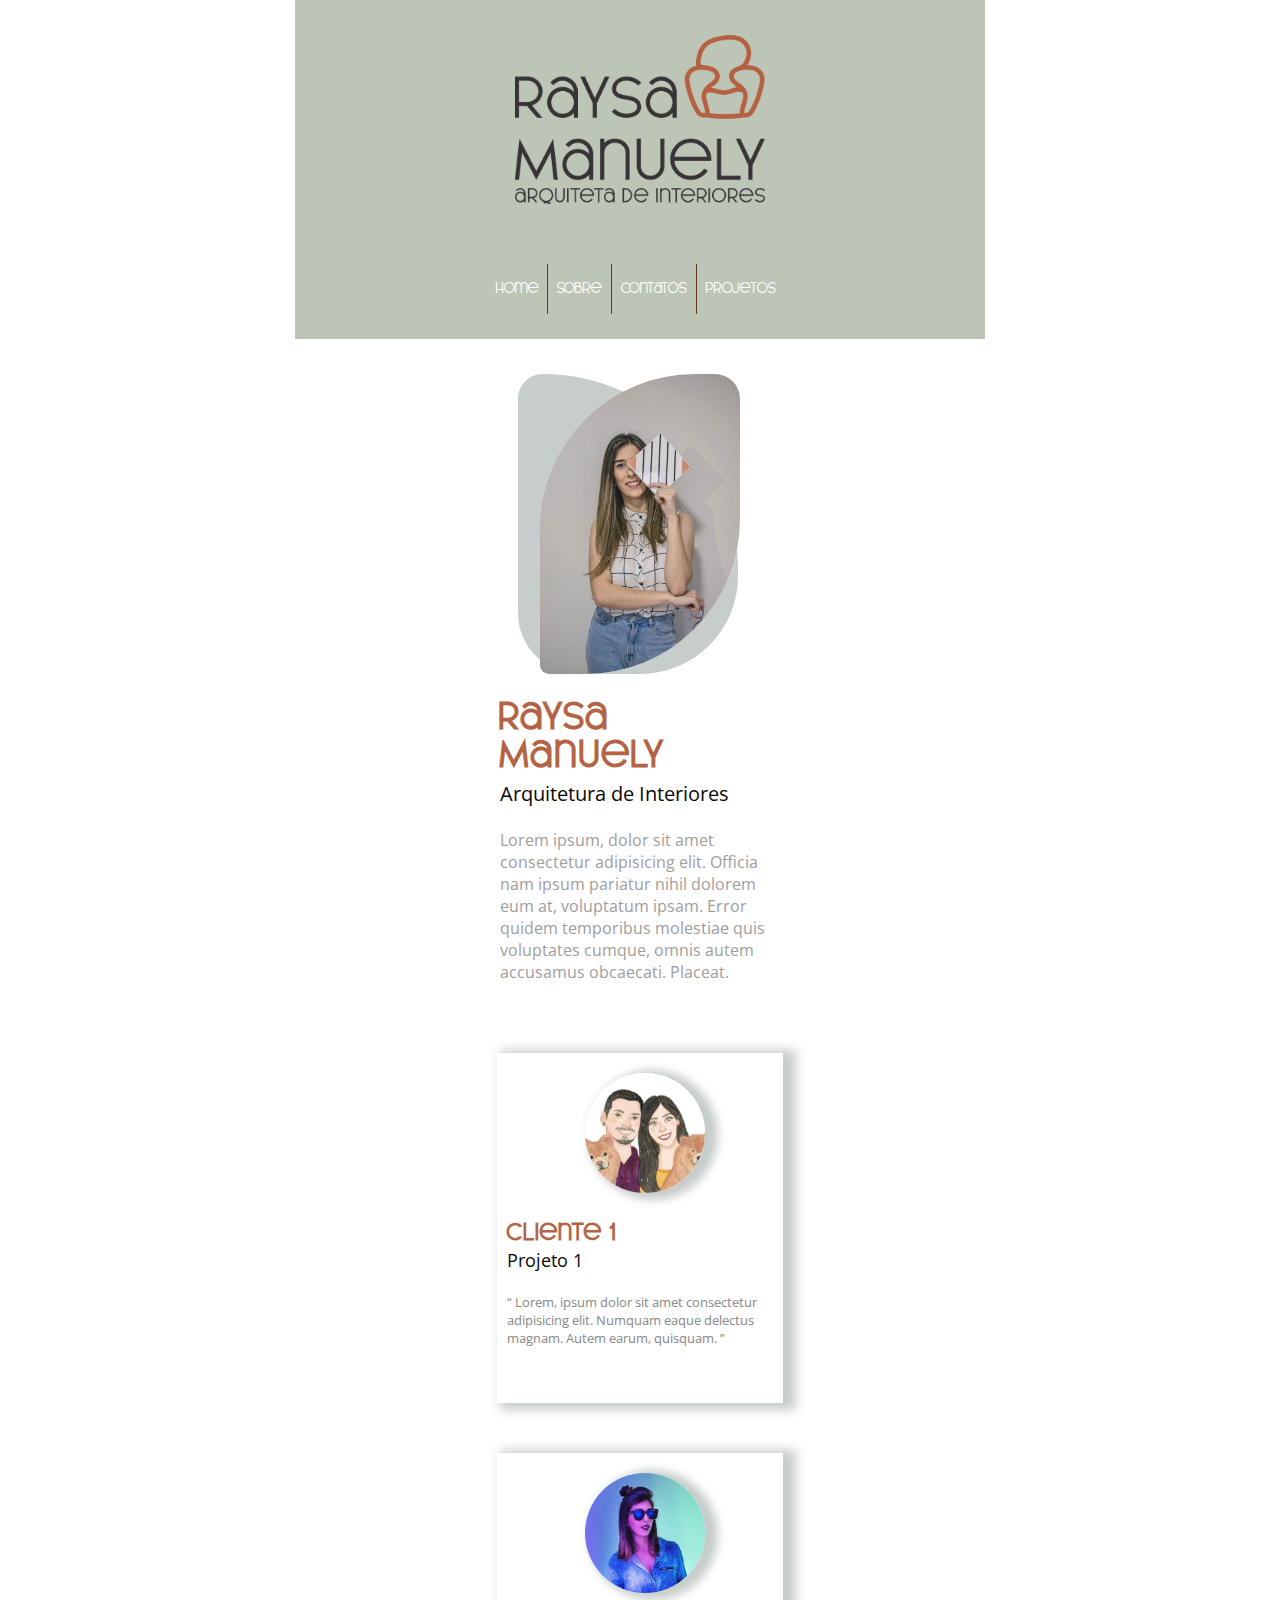
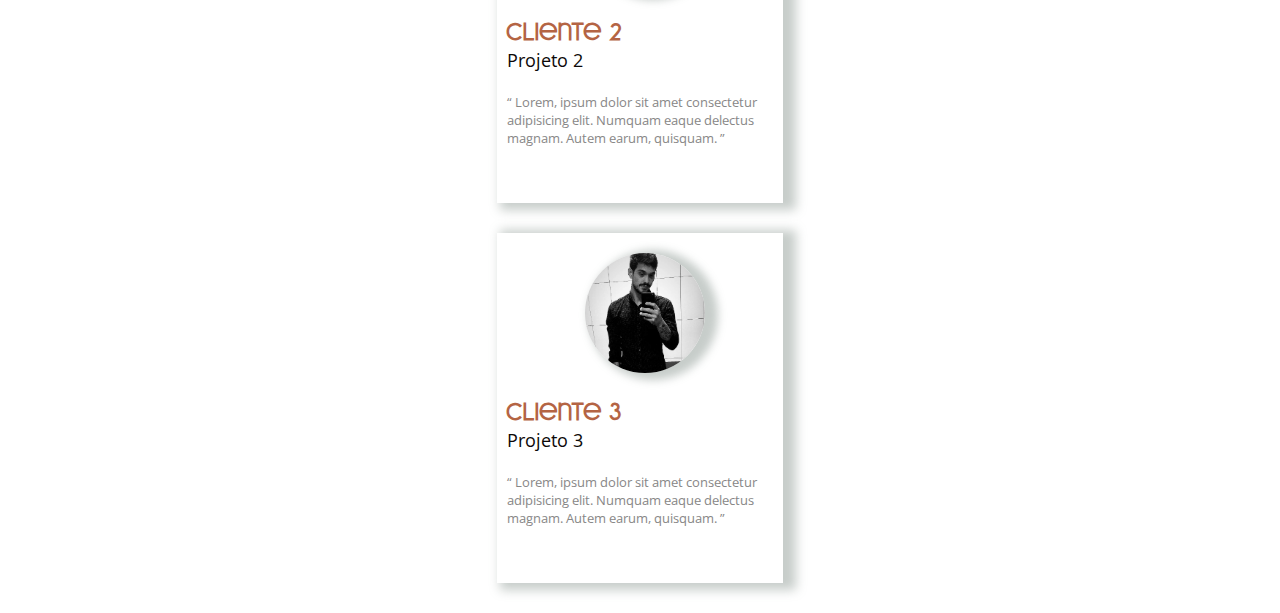
<file: index.html>
<!DOCTYPE html>
<html lang="pt-bt">
<head>
    
    <link rel="preconnect" href="https://fonts.googleapis.com">
    <link rel="preconnect" href="https://fonts.gstatic.com" crossorigin>
    
    
    <meta charset="UTF-8">
    <meta name="viewport" content="width=device-width, initial-scale=1.0">
    <meta name="description" content="">

    <title> Raysa Manuely - Arquiteta de Interiores</title>

    <link rel="icon" type="imagem/png" href="/arquivos/img/Vetorlogo.png" />
    
    <link rel="stylesheet" href="style.css">
    
    <link href="https://fonts.googleapis.com/css2?family=Open+Sans:wght@400;700&display=swap" rel="stylesheet">


</head>
<body>

    <div id="page">    
        <header id="cabecalho">


            <img src="/arquivos/img/Vetorlogo.png" alt="Logo Escrito Raysa Manuely Arquiteta de Interiores">

            <nav>

                <a class="home" href="#cabecalho"> 
                    Home 
                </a>
                    
                <a href="#principal">
                    Sobre 
                </a>
                    
                <a href="#contato"> 
                    Contatos 
                </a>
                
                <a href="#"> 
                    Projetos 
                </a>
            
            </nav>

        </header>
        <main>

            <div class="decoracao-fundo"></div>
            <section id="principal">

                
                <img  class="imagem-raysa"src="/arquivos/img/raysa_principal.jpg" alt="foto da raysa manuely segurando um azulejo">
                
                <div class="texto-principal">
                    <h1>
                        Raysa Manuely
                    </h1>
                    
                    <p class="sub-titulo">
                        Arquitetura de Interiores
                    </p>
                    
                    <p class="descricao-raysa">
                        Lorem ipsum, dolor sit amet consectetur adipisicing elit. 
                        Officia nam ipsum pariatur nihil dolorem eum at, voluptatum ipsam. 
                        Error quidem temporibus molestiae quis voluptates cumque, omnis autem accusamus obcaecati. Placeat.
                    </p>
                </div>
            </section>
        </main>
        <section class="clientes-1-box">
                
                <div class="wrapper-1">
                    <div class="cliente-1">
                        
                            <img class="cliente-img"src="/arquivos/img/199016127_386830286044877_3232246137014705388_n.jpg" alt="cliente">
                            
                            <div class="description-cliente">
                            <h2>
                                Cliente 1
                            </h2>
                            
                            <p class="subtitulo-cliente">
                                Projeto 1 
                            </p>
                            <q class="comentario-cliente">
                                Lorem, ipsum dolor sit amet consectetur adipisicing elit. 
                                Numquam eaque delectus magnam. Autem earum, quisquam.
                            </q>
                        </div>
                    </div>
                </div>
        </section>

        <section class="clientes-2-box">

            <div class="wrapper-2"></div>
                <div class="cliente-2">
                        
                        <img class="cliente-img" src="/arquivos/img/21294810_113552879312547_7813307576061263872_n.jpg" alt="cliente">
                        
                        <div class="description-cliente">
                            <h2>
                                Cliente 2
                            </h2>
                            
                            <p class="subtitulo-cliente">
                                Projeto 2 
                            </p>
                            <q class="comentario-cliente">
                                Lorem, ipsum dolor sit amet consectetur adipisicing elit. 
                                Numquam eaque delectus magnam. Autem earum, quisquam.
                            </q>
                        </div>
                </div>
        </section>
        <section class="clientes-3-box">

                <div class="wrapper-3">
                    <div class="cliente-3">
                        
                        <img class="cliente-img" src="/arquivos/img/1579654579304.jpg" alt="cliente">
                        
                        <div class="description-cliente">
                            <h2>
                                Cliente 3
                            </h2>
                            
                            <p class="subtitulo-cliente">
                                Projeto 3 
                            </p>
                            <q class="comentario-cliente">
                                Lorem, ipsum dolor sit amet consectetur adipisicing elit. 
                                Numquam eaque delectus magnam. Autem earum, quisquam.
                            </q>
                        </div>
                    </div>
                </div>    
            </section>
                <!--
            </section>

            
        </main>
        <footer>

            <section id="contato">

                <div class="whatsaap">
                    <a href=" https://api.whatsapp.com/send?phone=+5542999560116&text=Sua%20mensagem%20vai%20aqui.">
                    <img src="" alt="logo whatsapp"/>
                    </a>
                </div>

                <div class="e-mail">
                    <a href="mailto:hgrcto@gmail.com">
                    <img src="" alt="icone e-mail"/>
                    </a>
                </div>
                
                <div class="Endereco">
                    <img src="" alt="icone casa">

                        Rua Barão do Rio Branco, 3119, Apto: 101 - Laranjeiras do Sul, Paraná.

                    </img>
                    
                </div>
            </section>
            <form action="">

                <legend>Vamos Conversar sobre seu projeto?</legend>

                <div class="input-wrapper">
                
                    <label for="nome-cliente"> Nome </label>

                    <input 
                        required 
                        type="text" 
                        placeholder="Nome" 
                        id="nome-cliente"/>
                
                </div>

                <div class="input-wrapper">
                
                    <label for="telefone-cliente"> Telefone </label>

                    <input 
                        required 
                        type="number" 
                        minlength="11" 
                        placeholder="ex: (DDD) 9 xxxx-xxxx" 
                        id="telefone-cliente"/>
                
                </div>

                <div class="input-wrapper">
                
                    <label for="email-cliente"> E-mail </label>

                    <input 
                        required 
                        type="email"
                        placeholder="ex: meu.email@email.com"  
                        id="email-cliente"/>
                
                </div>
                <div class="input-wrapper">
                
                    <label for="text-cliente"> Sua idéia de projeto </label>

                    <input 
                        required 
                        type="text" 
                        placeholder="Conte-me sobre seu projeto"
                        id="text-cliente" />
                
                </div>
            </form>

            
        </footer>
    </div>
</body>
</html>
</file>
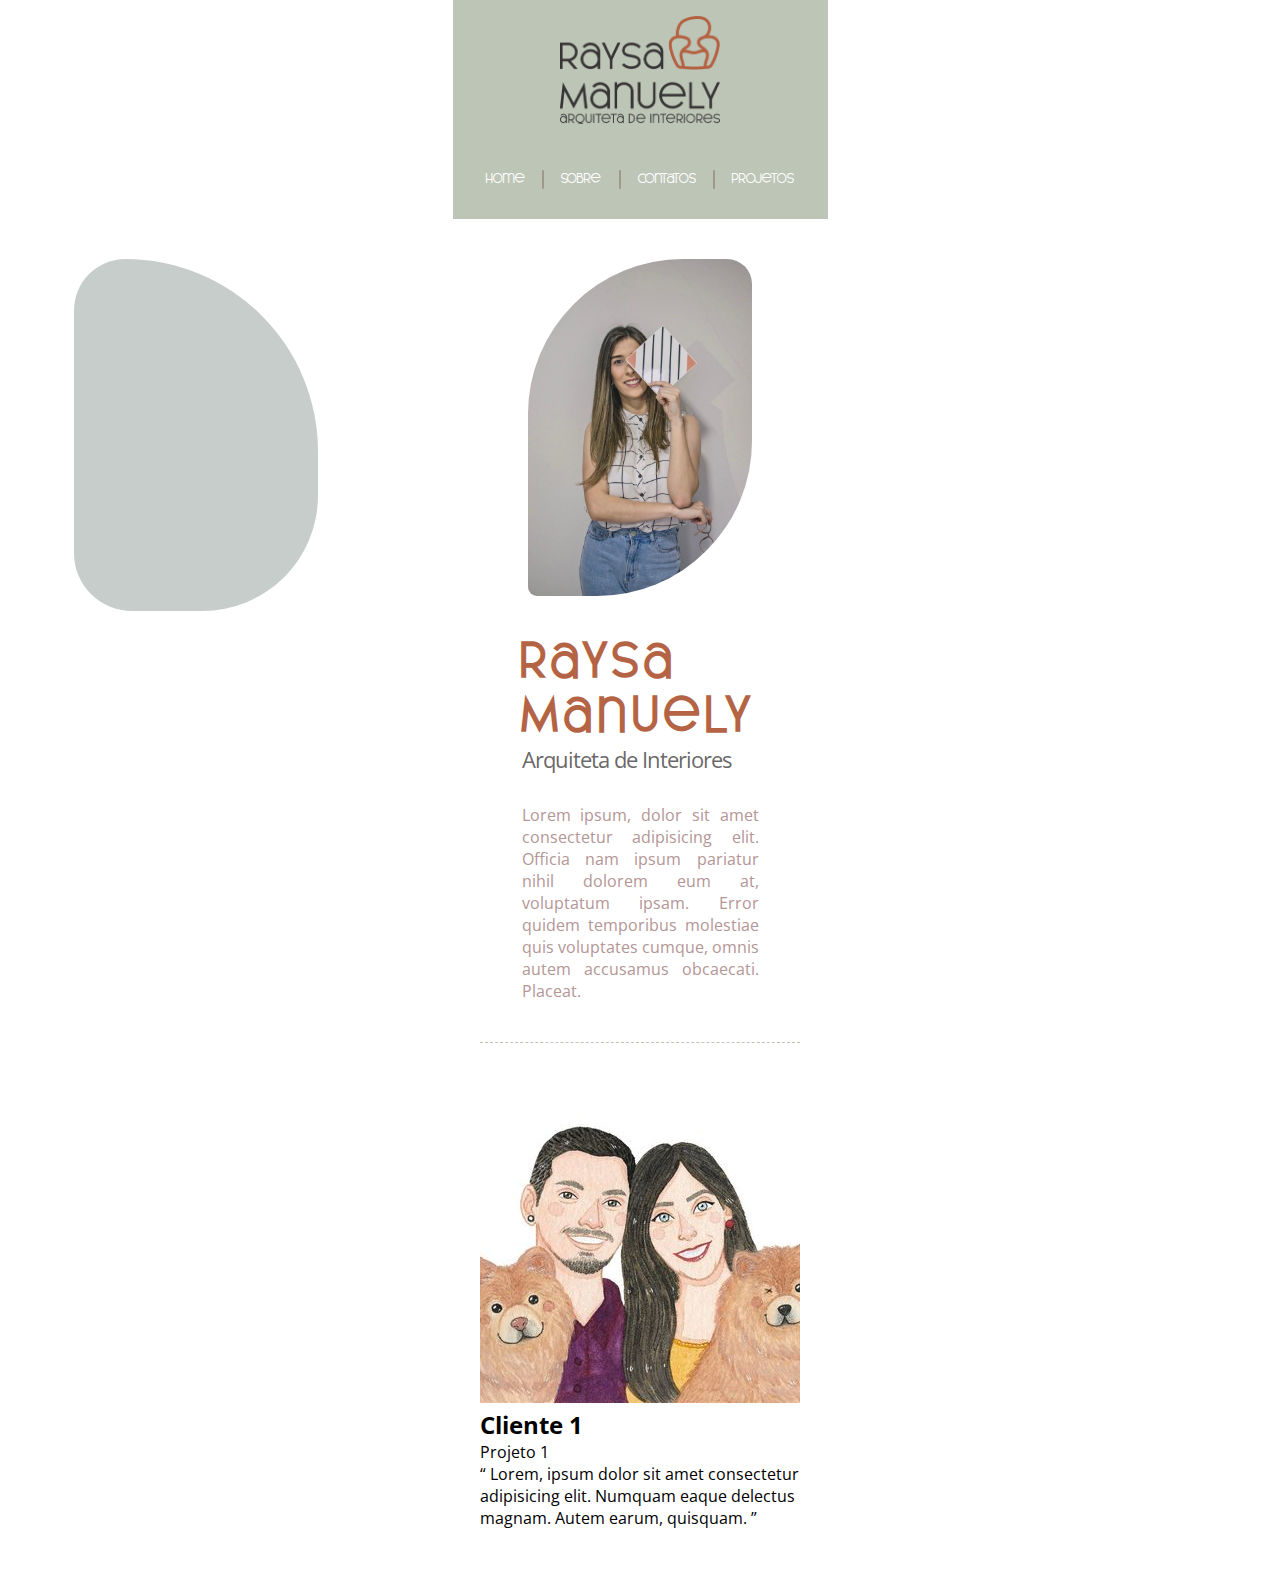
<file: Alteração-no-Codigo/preimeira_alteracao.html>
<!DOCTYPE html>
<html lang="pt-bt">
<head>
    
    <link rel="preconnect" href="https://fonts.googleapis.com">
    <link rel="preconnect" href="https://fonts.gstatic.com" crossorigin>
    
    
    <meta charset="UTF-8">
    <meta name="viewport" content="width=device-width, initial-scale=1.0">
    <meta name="description" content="">

    <title> Raysa Manuely - Arquiteta de Interiores</title>

    <link rel="icon" type="imagem/png" href="/arquivos/img/Vetorlogo.png" />
    
    <link rel="stylesheet" href="/Alteração-no-Codigo/alteracao.css">
    
    <link href="https://fonts.googleapis.com/css2?family=Open+Sans:wght@400;700&display=swap" rel="stylesheet">


</head>

<div id="page">    

    <header>


        <img src="/arquivos/img/Vetorlogo.png" alt="Logo Escrito Raysa Manuely Arquiteta de Interiores">

        <nav>

            <a class="home" href="#cabecalho"> 
                Home 
            </a>
            
            <div class="linha-separacao"></div>
            
            <a href="#principal">
                Sobre 
            </a>

            <div class="linha-separacao"></div>
            
            <a href="#contato"> 
                Contatos 
            </a>
            
            <div class="linha-separacao"></div>

            <a href="#"> 
                Projetos 
            </a>

        </nav>

    </header>
      <main>

            <div class="decoracao-fundo"></div>
            <section id="principal">

                
                <img  class="imagem-raysa"src="/arquivos/img/raysa_principal.jpg" alt="foto da raysa manuely segurando um azulejo">
                
                <div class="texto-principal">
                    <h1>
                        Raysa Manuely
                    </h1>
                    
                    <p class="sub-titulo">
                        Arquiteta de Interiores
                    </p>
                    
                    <p>
                        Lorem ipsum, dolor sit amet consectetur adipisicing elit. 
                        Officia nam ipsum pariatur nihil dolorem eum at, voluptatum ipsam. 
                        Error quidem temporibus molestiae quis voluptates cumque, omnis autem accusamus obcaecati. Placeat.
                    </p>

                </div>
                <div class="linha-horizontal"></div>
                    
            </section>

            <section class="clientes-1-box">
                
                <div class="wrapper-1">
                    <div class="cliente-1">
                        
                            <img class="cliente-img"src="/arquivos/img/199016127_386830286044877_3232246137014705388_n.jpg" alt="cliente">
                            
                            <div class="description-cliente">
                            <h2>
                                Cliente 1
                            </h2>
                            
                            <p class="subtitulo-cliente">
                                Projeto 1 
                            </p>
                            <q>
                                Lorem, ipsum dolor sit amet consectetur adipisicing elit. 
                                Numquam eaque delectus magnam. Autem earum, quisquam.
                            </q>
                        </div>
                    </div>
                </div>
            </section>
</file>
<file: style.css>
@font-face {
    font-family: leporsche;
    src: url(/LEPORSCHE.otf);
  }
*{
    margin:0;
    padding:0;
    box-sizing: border-box;
}
/*.color1 { #a22c27 };
.color2 { #4f2621 };
.color3 { #9f8241 };
.color4 { #ebd592 };
.color5 { #929867 };*/
:root{
    font-size: 10px;
}
#page{
    
    max-width: 69.0rem;
    
    margin: 0 auto;
    
    background-color:#ffffff;
}
body,p, .clientes{
    font-family: 'Open Sans', sans-serif;
}
header{   
    background-color: #bcc5b6;

    display: flex;
    flex-direction: column;
    align-items: center;
    gap: 2.5rem;
    padding: 0 5px 0 5px;
}
header img{
    
    max-width: 25rem;
    height: auto;
    
    margin: 3.5rem auto;
    
}
header nav{
    max-width: 37.5rem;
    
    display: flex;
    flex-direction: row;
    justify-content: center;
   
    
    
    
    font-size: 1.5rem;
    line-height: 3.2rem;
    letter-spacing: -1px;
    
    margin-bottom: 2.5rem;
    
}

header a + a{

    border-left: 0.25px solid #603524 ;
    padding: 0.9rem;
      
}
.home{
    margin-right: 0.8rem;
}

header a{

    display: flex;
    align-items: center; 
    

    
    color: #ffffff;
    text-decoration: none;
    font-family:Leporsche, sans-serif;
    
}
header a:hover{

    color: #b46444;
    font-weight: bold;
}
main{
    max-width: 37.5rem; ;
    
    margin:  2.5rem auto;
    padding: 1rem;
}
section{
    position: relative;

    display: flex;
    flex-direction: column;
    justify-content: space-between;
    align-items: center;

    margin-bottom: 3rem;


}
.decoracao-fundo{
    
    position:absolute;
    z-index: 0;
    width: 22rem;
    height: 30rem;

    background-color: rgba(115,129,123,0.40);
    
    border-radius: 10rem 80rem 40rem 25rem;
    
    margin-left:5.5rem;
    
    margin-block-end: initial;
    

}
section > img{
    width: 20.0rem;
    border-radius: 155px 25px 155px 9px;

    margin-bottom: 2.5rem;
}

.texto-principal{
    
    width: 28.0rem;

    display: flex;
    flex-direction: column;
    
}
section h1{
    
    color: #b46444;

    font-family:Leporsche, sans-serif;
    font-size: 3.8rem;
    line-height: 3.8rem;
    margin-bottom: 1.2rem;


}
.sub-titulo{

    color: #0c0908;

    font-size: 2rem;
    font-weight: 400;
    line-height: 1.4rem;
    
    margin-bottom: 2.8rem;
}

.descricao-raysa {
    max-width: 32rem;
    
    font-size: 1.6rem;
    text-align: left;
    
    color: #9e9d9d;
}
.clientes-1-box {
 
    margin:3rem 0.5rem 5rem 0.5rem; 
}
.clientes-2-box, .clientes-3-box{
    margin-top: 3rem 0.5rem;

}
section .cliente-1, .cliente-2, .cliente-3{
    display: flex;
    flex-direction: column;
    align-items: center;
    gap:1rem;

    width: 28.6rem;
    height: 35rem;
    padding: 1rem 0 0 1rem ;

    box-shadow: 8px 2px 10px 5px rgba(115,129,123,0.40);
}
.cliente-img{
    
    width: 12.0rem;
    height: auto;

    margin: 1rem;

    border-radius: 90%;
    box-shadow: 8px 2px 8px 5px rgba(115,129,123,0.40);
}

section h2{

    font-family:Leporsche, sans-serif;
    font-weight: 700;
    font-size: 2.4rem;
    line-height: 4.0rem;

    color:#b46444;

}
section .subtitulo-cliente {

    max-width: 12rem;
    color: #0c0908;

    font-size: 1.8rem;
    font-weight:400;
    line-height: 1.5rem;
    

    margin-bottom: 2.5rem;

}
.comentario-cliente {
    max-width: 29rem;

    font-size: 1.3rem;
    text-align: left;

    color: #888787;

    margin-right: 1px;
}
</file>
<file: Alteração-no-Codigo/alteracao.css>
@font-face {
    font-family: leporsche;
    src: url(/LEPORSCHE.otf);
  }
*{
    margin:0;
    padding:0;
    box-sizing: border-box;
}
:root{ /*Alterando padrão de font-size do navegador de 16px para 10px*/
    
    font-size:62,5%;
}
#page{
    max-width: 375px;
    margin: 0 auto;
}
body{
    font-family:'Open Sans', sans-serif;
    background: #ffffff;

}
header{   
    background-color: #bcc5b6;
    
    display: flex;
    flex-direction: column;
    align-items: center;
    gap: 1.5rem;
    
}
header img{
    max-width: 12rem;
    
    padding: 1.0rem 1.0rem;
    margin-bottom: 0.5rem;
}
header nav{
    max-width: 3.2rem;
    
    display: flex;
    flex-direction: row;
    justify-content: center;
    gap: 1.2rem;

    margin-bottom: 2.0rem;

    text-align: right;

    font-size: 0.85rem;
    letter-spacing: -1px;
}
.linha-separacao{
    border-left: 0.65px solid rgba( 96 , 53 , 36 , 0.30);
    border-width: 2px;
    border-radius: 1rem;

    display: flex;
    align-items: center;
    
    margin: -2px;

}
header a{
    color:#ffffff;
    text-decoration: none;

    font-family: Leporsche, sans-serif;

}
header a:hover{
    color: #b46444;
    font-weight: bold;

}
main{
    max-width: 3.2rem;
    
    margin:2.5rem auto;
}
section{
    display: flex;
    flex-direction: column;
    align-items: center;

    margin: 0 auto;

    max-width: 32.0rem;
}
.decoracao-fundo{

    position: absolute;
    left: 4.6rem;
    
    width: 15.3rem;
    height: 22rem;
    
    background-color: rgba(115,129,123,0.40);
    
    border-radius: 40rem 150rem 90rem 45rem;
}
section > img{
    position: relative;
    width: 14rem;
    border-radius: 155px 25px 155px 9px;
}
section h1{

    margin-top: 2.5rem;

    color:#b46444; 
    
    font-size: 3.0rem;
    font-family:Leporsche, sans-serif;
    font-weight: bold;
    
    line-height: 3.4rem;
    letter-spacing: 4px;
    
    margin-bottom:2px;
}
section h1 + p{
    color: #484646d1;

    font-size: 1.4rem;
    font-weight: 400;
    
    line-height: 1.8rem;
    letter-spacing: -1px;
    
    margin-bottom: 1.8rem;
}
section .sub-titulo + p{
 
    font-size: 1.0rem;
    text-align: justify;
    color: #b39696;
}
.linha-horizontal{
    
    width: 20rem;
    height: 0;
    border-top: 0.4px dashed  #bcc5b6;

    margin: 2.5rem;

}
</file>
